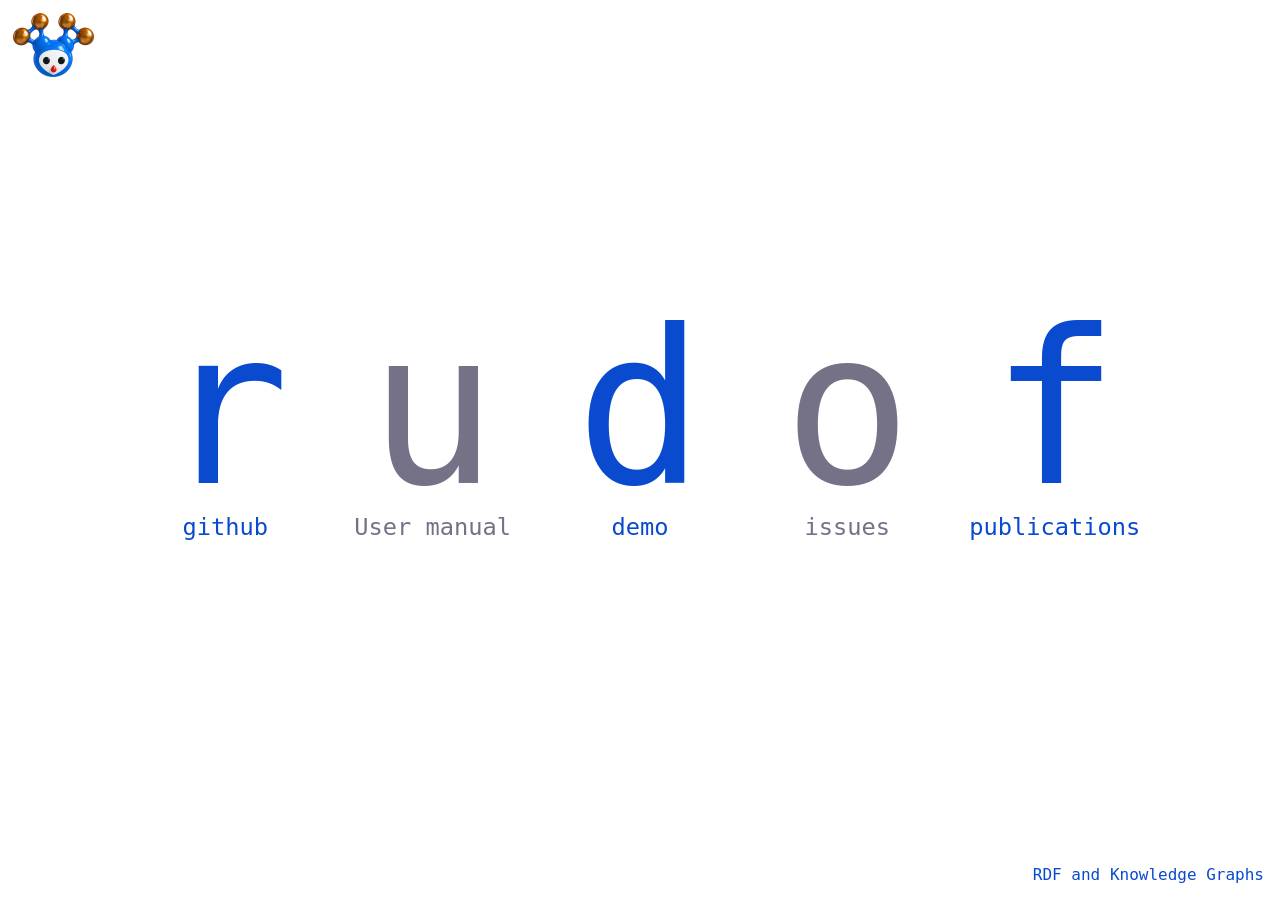
<file: index.html>
<!doctype html>
<html lang="en">

<head>
    <meta charset="utf-8">
    <meta name="viewport" content="width=device-width, initial-scale=1">
    <meta name="description" content="rudof: RDF data and shapes library implemented in Rust">
    <title>rudof: RDF implementation in Rust</title>
    <link href="index.css" rel="stylesheet">
    <link rel="icon" type="image/png" href="favicon.png">
</head>

<body>
    <main>
        <div id="logo">
            <img src="images/logo.png" alt="rudof logo">
        </div>
        <!-- Each letter of "rudof" is a link. The text below the letter is the same link.
             On hover, the letter shows the picture in the --picture variable. -->
        <div>
            <a class="letter" data-letter="r" style="--picture: url(images/github.png)"
                href="https://github.com/rudof-project/rudof" aria-hidden="true" tabindex="-1"></a>
            <a href="https://github.com/rudof-project/rudof">github</a>
        </div>
        <div class="minor">
            <a class="letter" data-letter="u" style="--picture: url(images/reading_book.png)"
                href="https://rudof-project.github.io/rudof/" aria-hidden="true" tabindex="-1"></a>
            <a href="https://rudof-project.github.io/rudof/">User manual</a>
        </div>
        <div>
            <a class="letter" data-letter="d" style="--picture: url(images/rudof_with_computer.png)"
                href="https://rudof-project.github.io/web-demo/" aria-hidden="true" tabindex="-1"></a>
            <a href="https://rudof-project.github.io/web-demo/">demo</a>
        </div>
        <div class="minor">
            <a class="letter" data-letter="o" style="--picture: url(images/issues.png)"
                href="https://github.com/rudof-project/rudof/issues" aria-hidden="true" tabindex="-1"></a>
            <a href="https://github.com/rudof-project/rudof/issues">issues</a>
        </div>
        <div>
            <a class="letter" data-letter="f" style="--picture: url(images/academic.png)"
                href="https://rudof-project.github.io/rudof/assets/pdf/rudof_demo.pdf" aria-hidden="true"
                tabindex="-1"></a>
            <a href="https://rudof-project.github.io/rudof/#publications-and-tutorials">publications</a>
        </div>
    </main>
    <p>RDF and Knowledge Graphs</p>
</body>

</html>
</file>
<file: index.css>
:root {
    --primary: hsl(220, 92%, 42%);
    --muted: rgb(117, 114, 136);
    --width-target: calc(100vw / 6);
    --height-target: calc(100vh / 3);
    --size: min(var(--width-target), var(--height-target));
}

* {
    margin: 0;
    padding: 0;
}

html {
    height: 100vh;
    width: 100vw;
    background-color: white;
    color: var(--primary);
    overflow: hidden;
    text-align: center;
    font-family: monospace;
}

body,
main {
    margin: 0 auto 5%;
    height: 100%;
    width: 90%;
    display: grid;
    align-items: center;
}

main {
    grid-template-columns: repeat(5, 1fr);
}

div {
    display: grid;
}

a {
    text-decoration: none;
    color: var(--primary);
}

.minor a {
    color: var(--muted);
}

a:hover,
a:focus-visible {
    text-shadow: 0 0 5px var(--primary);
}

/* Big letter. The data-letter attribute gives the letter.
   The --picture variable gives the picture to show on hover. */
a.letter {
    position: relative;
    font-size: var(--size);
    line-height: var(--size);
}

a.letter::after {
    content: attr(data-letter);
}

/* The picture is always in the page, but not visible.
   Thus the browser loads it before the first hover. */
a.letter::before {
    content: "";
    position: absolute;
    inset: 0;
    background: var(--picture) center / contain no-repeat;
    opacity: 0;
}

/* On hover, show the picture and hide the letter.
   The letter keeps its space, thus the layout does not move. */
a.letter:hover::before {
    opacity: 1;
}

a.letter:hover::after {
    visibility: hidden;
}

div a:last-child {
    font-size: calc(var(--size) / 9);
    line-height: calc(var(--size) / 9);
}

div#logo {
    position: absolute;
    top: 0;
    left: 0;
    margin: 1em;
}

div#logo img {
    width: 50%;
}

p {
    position: absolute;
    bottom: 0;
    right: 0;
    margin: 1em;
}

p,
p a {
    font-size: large;
}
</file>
